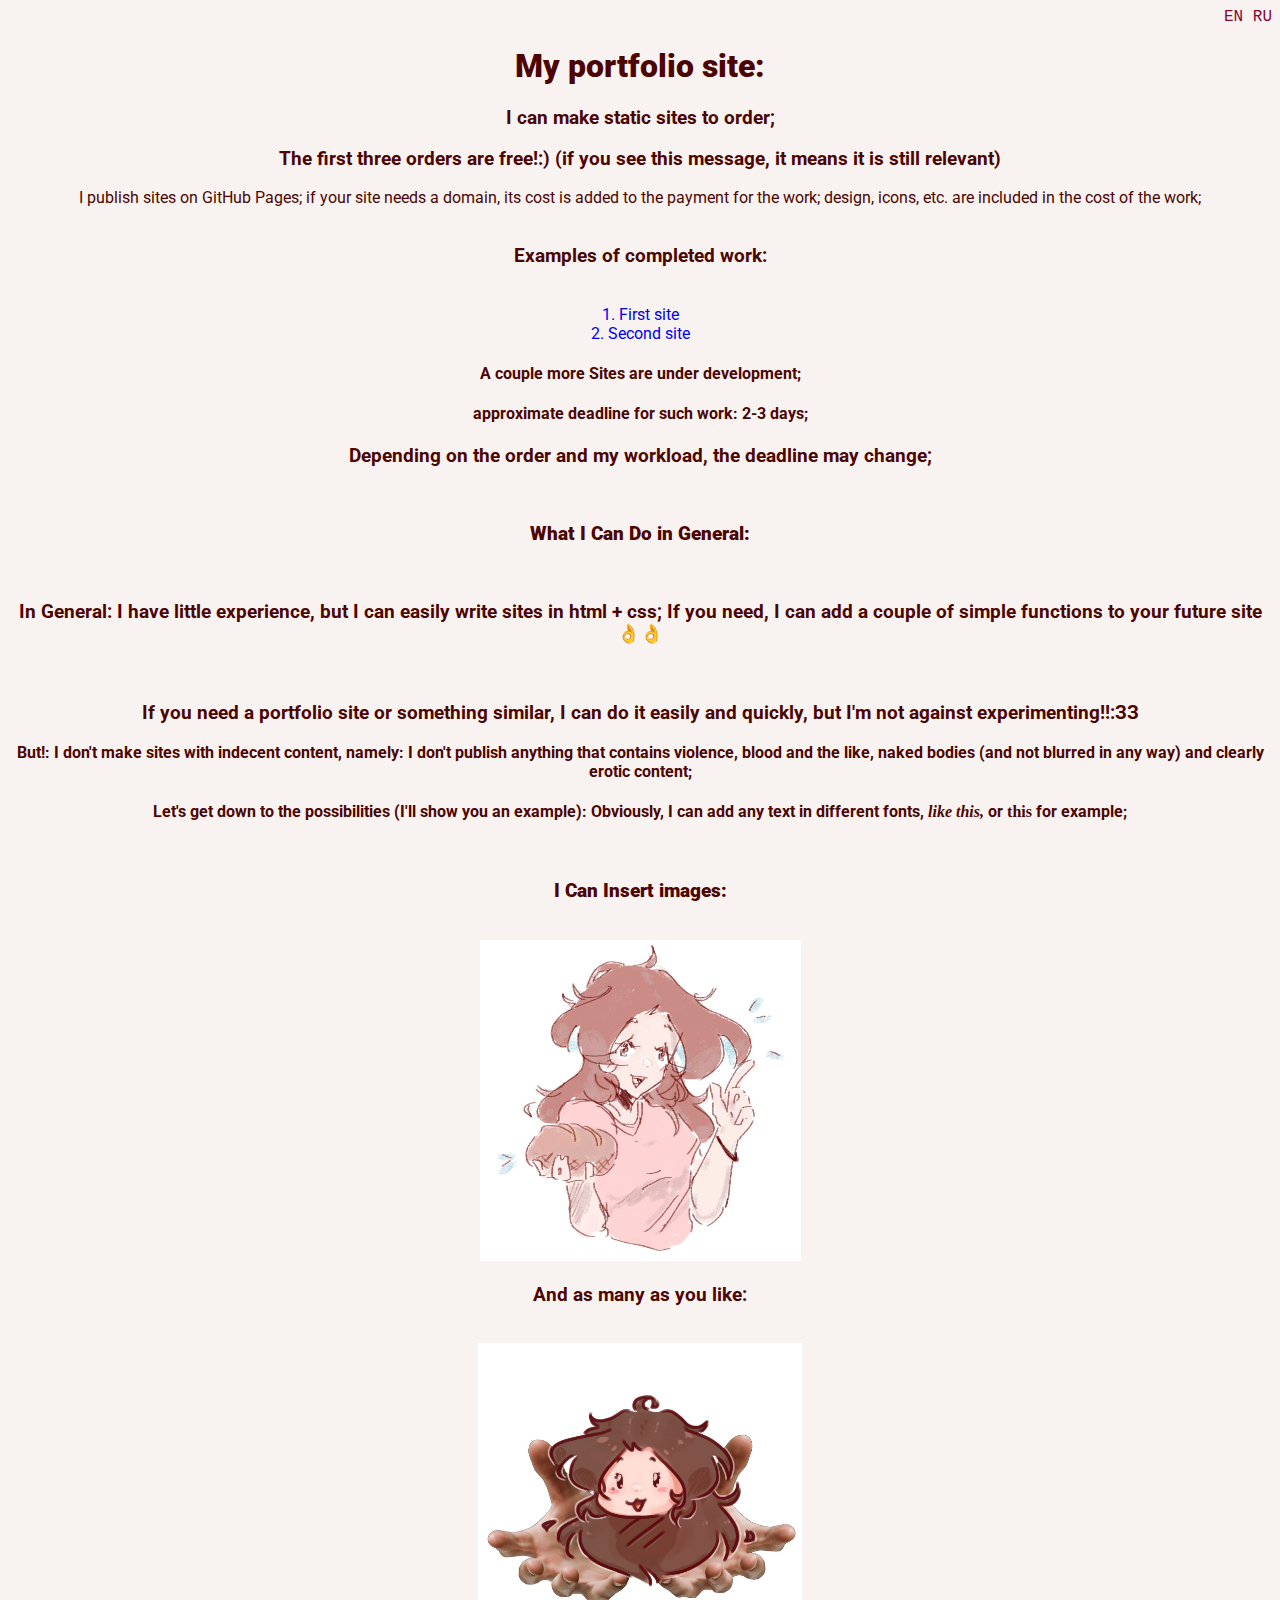
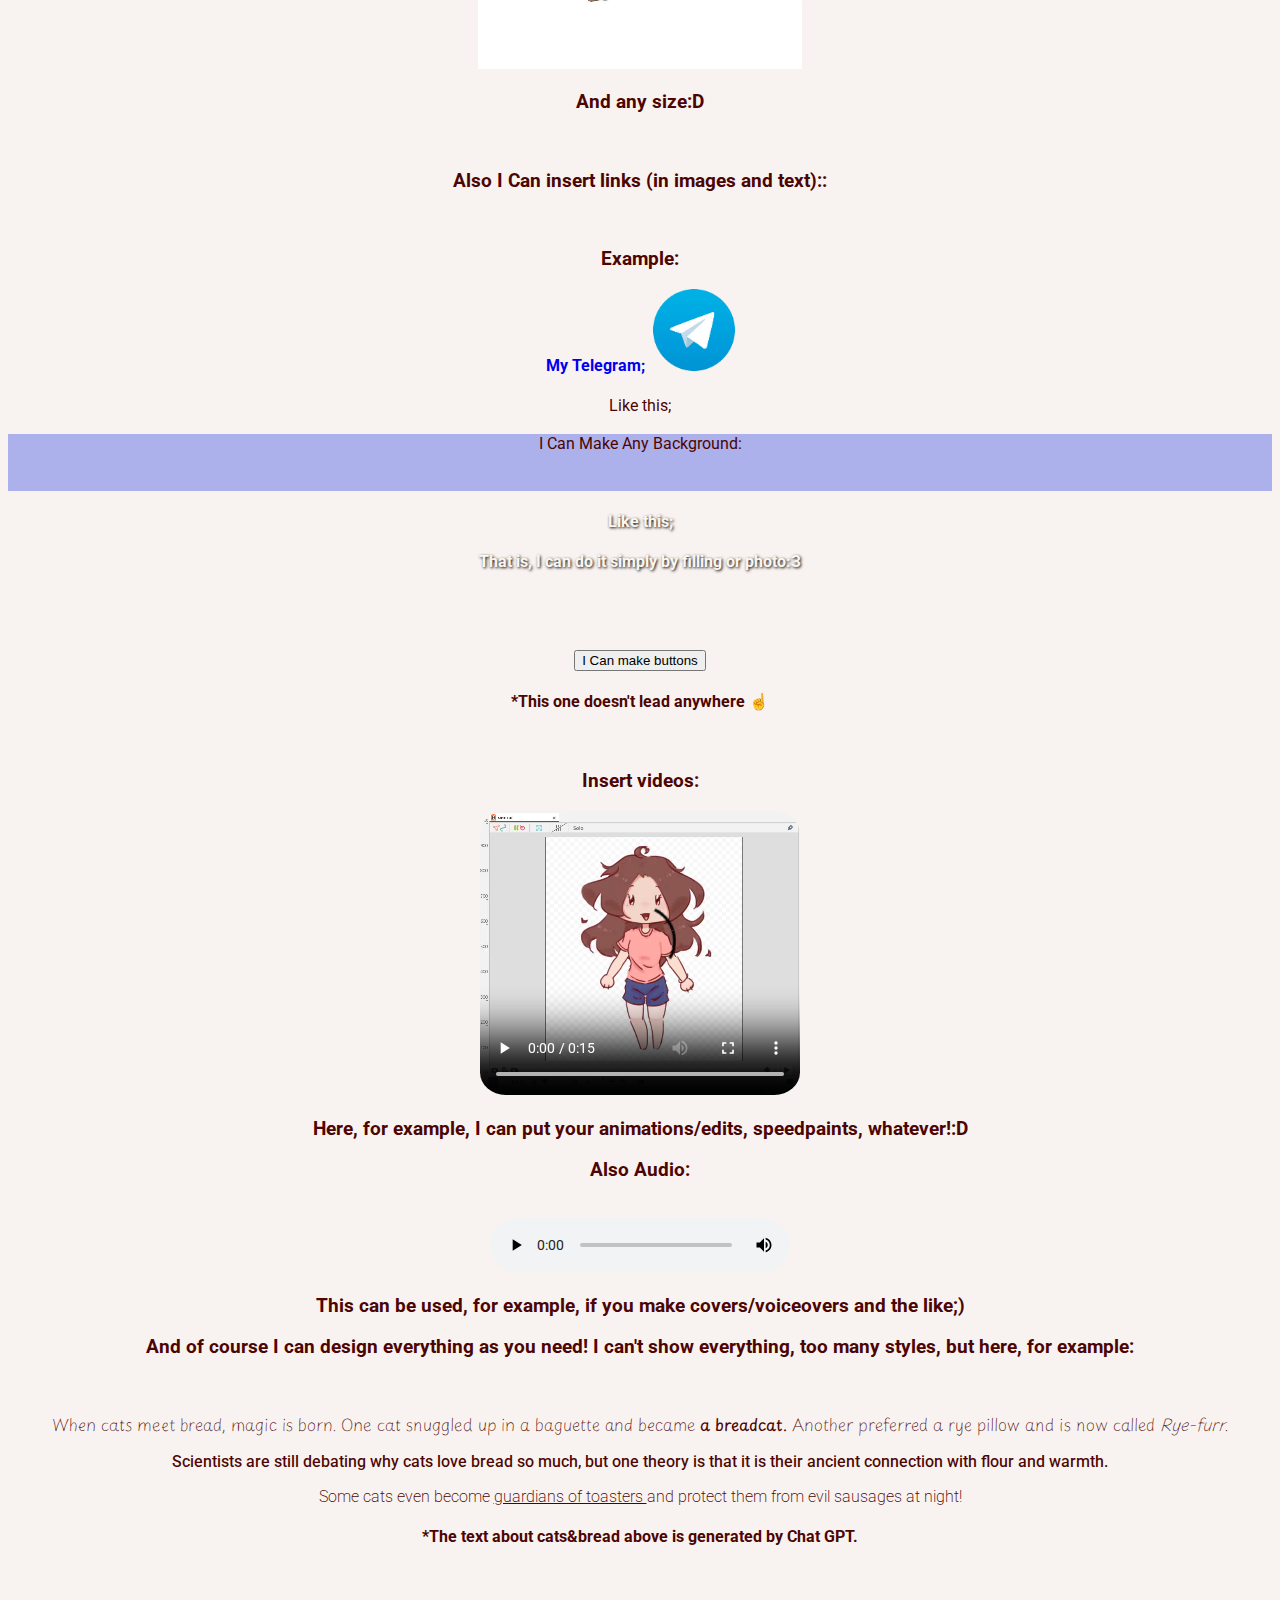
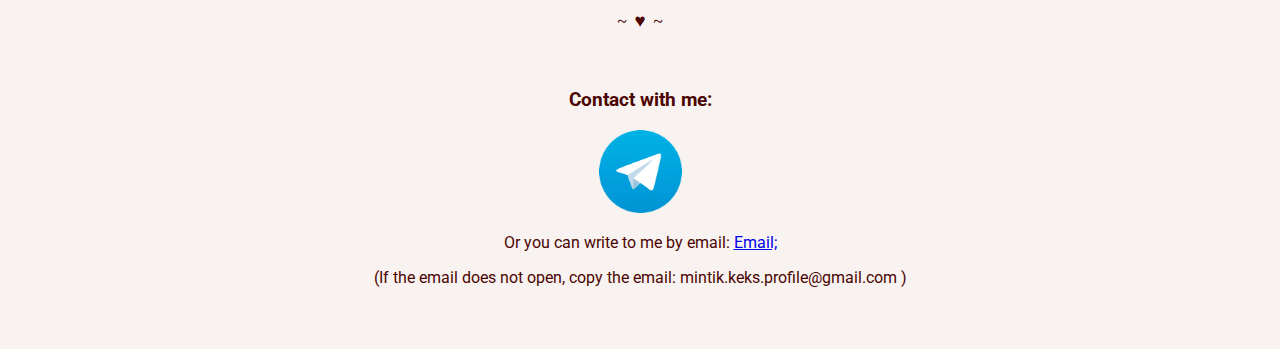
<file: index.html>
<!Doctype html>
<html>


<head>
    <meta charset="utf-8">
    <meta lang="en">
    <meta name="keywords" content="portfolio, портфолио, сайты на заказ">
    <title>Web-sites Portfolio </title>
    <link rel="shortcut icon" href="папкановая(2)/icon.png" type="favicon.png">
    <meta name="viewport" content="width=device-width, initial-scale=1.0">
    <link rel="preconnect" href="https://fonts.googleapis.com">
    <link rel="preconnect" href="https://fonts.gstatic.com" crossorigin>
    <link
        href="https://fonts.googleapis.com/css2?family=Balsamiq+Sans:ital,wght@0,400;0,700;1,400;1,700&family=Bellota:ital,wght@0,300;0,400;0,700;1,300;1,400;1,700&family=Comfortaa:wght@300..700&family=Klee+One&family=Marck+Script&family=Noto+Sans:ital,wght@0,100..900;1,100..900&family=Nunito:ital,wght@0,200..1000;1,200..1000&family=Playpen+Sans:wght@100..800&family=Roboto:ital,wght@0,100..900;1,100..900&family=Shantell+Sans:ital,wght@0,300..800;1,300..800&display=swap"
        rel="stylesheet">
    <link rel="preconnect" href="https://fonts.googleapis.com">
    <link rel="preconnect" href="https://fonts.gstatic.com" crossorigin>
    <link
        href="https://fonts.googleapis.com/css2?family=Balsamiq+Sans:ital,wght@0,400;0,700;1,400;1,700&family=Bellota:ital,wght@0,300;0,400;0,700;1,300;1,400;1,700&family=Comfortaa:wght@300..700&family=Klee+One&family=Marck+Script&family=Noto+Sans:ital,wght@0,100..900;1,100..900&family=Nunito:ital,wght@0,200..1000;1,200..1000&family=Playpen+Sans:wght@100..800&family=Roboto+Mono:ital,wght@0,100..700;1,100..700&family=Roboto:ital,wght@0,100..900;1,100..900&family=Shantell+Sans:ital,wght@0,300..800;1,300..800&display=swap"
        rel="stylesheet">
    <link rel="preconnect" href="https://fonts.googleapis.com">
    <link rel="preconnect" href="https://fonts.gstatic.com" crossorigin>
    <link
        href="https://fonts.googleapis.com/css2?family=Balsamiq+Sans:ital,wght@0,400;0,700;1,400;1,700&family=Bellota:ital,wght@0,300;0,400;0,700;1,300;1,400;1,700&family=Comfortaa:wght@300..700&family=Klee+One&family=LXGW+WenKai+Mono+TC&family=Marck+Script&family=Montserrat+Alternates:ital,wght@0,100;0,200;0,300;0,400;0,500;0,600;0,700;0,800;0,900;1,100;1,200;1,300;1,400;1,500;1,600;1,700;1,800;1,900&family=Noto+Sans:ital,wght@0,100..900;1,100..900&family=Nunito:ital,wght@0,200..1000;1,200..1000&family=Playpen+Sans:wght@100..800&family=Roboto+Mono:ital,wght@0,100..700;1,100..700&family=Roboto:ital,wght@0,100..900;1,100..900&family=Shantell+Sans:ital,wght@0,300..800;1,300..800&display=swap"
        rel="stylesheet">


</head>


<body>
    <div class="Cms2">
        <a class="class12" href="https://mintikkeks.github.io/portfolio-websites-en/"> EN </a>
        <a class="class12" href="https://mintikkeks.github.io/portfolio-websites">RU</a>
    </div>
    <h1> <b> My portfolio site: </b> </h1>
    <h3>I can make static sites to order;</h3>
    <link rel="stylesheet" href="папкановая(2)/styles2.css">
    <h3>The first three orders are free!:) (if you see this message, it means it is still relevant)</h3>
    <h3></h3>I publish sites on GitHub Pages; if your site needs a domain, its cost is added to the payment for the
    work; design, icons, etc. are included in the cost of the work;</h3>
    <br><br>

    <h3> Examples of completed work: </h3>
    <br>
    <a class="classik12" href="https://mintikkeks.github.io/MintikKeks/" target="blank"> 1. First site </a>
    <br>
    <a class="classik12" href="https://mintikkeks.github.io/Mintik_Keks/" target="blank"> 2. Second site </a>
    <br>
    <h4>A couple more Sites are under development;</h4>
    <h4>approximate deadline for such work: 2-3 days;</h4>
    <h3> Depending on the order and my workload, the deadline may change;</h3>
    <br>
    <h3><b> What I Can Do in General: </b></h3>

    <br>
    <h3>In General: I have little experience, but I can easily write sites in html + css; If you need, I can add a
        couple of simple functions to your future site👌👌</h3>
    <br>
    <div>
        <h3>If you need a portfolio site or something similar, I can do it easily and quickly, but I'm not against
            experimenting!!:ЗЗ </h3>
    </div>
    <div><b>But!: I don't make sites with indecent content, namely: I don't publish anything that contains violence,
            blood and the like, naked bodies (and not blurred in any way) and clearly erotic content;</b></div>
    <h4> Let's get down to the possibilities (I'll show you an example): Obviously, I can add any text in different
        fonts,
        <em id="itemid">like this,</em> or <b id="itemid2"> this</b> for example;
    </h4>
    <br>
    <h3><b>I Can Insert images:</b></h3>
    <br>
    <img src="папкановая(2)/21.jpg"  width="321vh">
    <br>
    <h3> And as many as you like: </h3>
    <br>
    <img src="папкановая(2)/31.jpg" width="324vh">
    <h3>And any size:D</h3>

    <br>
    <h3>Also I Can insert links (in images and text)::</h3>
    <br>
    <h3>Example:</h3>
    <div><a id="nowayid" href="https://t.me/Mintik_keks"><b> My Telegram; ㅤㅤㅤ</b></a>
        <a href="https://t.me/Mintik_keks"> <img src="папкановая(2)/1images.png" width="82vh"></a>
    </div>
    <br>
    <div> Like this; </div>
    <br>
    <div class="back">I Can Make Any Background:
        <br><br><br>
    </div>
    <div class="background">
        <h4 class="hh4">Like this;</h4>
        <h4 class="hh4">That is, I can do it simply by filling or photo:З</h4>
    </div>
    <br>
    <br>
    </div>
    <br>
    <button> I Can make buttons </button>
    <h4>*This one doesn't lead anywhere ☝</h4>
    <br>
    <h3> Insert videos:</h3>
    <div> <video controls width="320vh">
            <source src="папкановая(2)/W0Bm.mp4" type="video/mp4">
            .Here`s the video.*
        </video>
    </div>
    <h3> Here, for example, I can put your animations/edits, speedpaints, whatever!:D </h3>
    <h3> Also Audio: </h3>
    <br>
    <audio controls>
        <source src="папкановая(2)/audio28.mp3" type="audio/mpeg">
        Here`s the Audio*
    </audio>
    <h3> This can be used, for example, if you make covers/voiceovers and the like;) </h3>
    <h3>And of course I can design everything as you need! I can't show everything, too many styles, but here, for example:
    </h3>
    <br>
    <p id="pferma1">
        When cats meet bread, magic is born. One cat snuggled up in a baguette and became
        <strong> a breadcat.</strong> Another preferred
        a rye pillow and is now called <em>Rye-furr</em>.
    </p>

    <p id="gferma2">
        Scientists are still debating why cats love bread so much, but one theory is that it is their ancient connection
        with flour and
        </span> warmth.
    </p>

    <p id="dferma3">
        Some cats even become <u> guardians of toasters </u>and protect them from evil sausages at night!
    </p>
    <h4>*The text about cats&bread above is generated by Chat GPT.</h4>
    <br>
    <h3 id="chack"> ~ ♥ ~ </h3>
    <br>
    <h3>Contact with me:</h3>
    <div> <a href="https://t.me/Mintik_keks" target="blank"> <img src="папкановая(2)/1images.png" width="83vh"></a </div>
    <p>Or you can write to me by email:
        <a href="mailto:mintik.keks.profile@gmail.com"> Email; </a>
    </p>
    <p> (If the email does not open, copy the email: mintik.keks.profile@gmail.com ) </p>
    <br>
    <br>

</body>

</html>
</file>
<file: папкановая(2)/styles2.css>
div.Cms2 {
    text-align: right;
    font-family: 'Courier New', Courier, monospace;
}

.class12 {
    text-decoration: none;
    color: rgb(137, 5, 48);
}


#pferma1 {
    font-family: "Playpen Sans", cursive;
    font-optical-sizing: auto;
    font-weight: 138;
    font-style: normal;
}


#gferma2 {
    font-family: "Roboto", sans-serif;
    font-optical-sizing: auto;
    font-weight: 466;
    font-style: normal;
    font-variation-settings:
        "wdth" 100;
}

#dferma3 {
    font-family: "Roboto", sans-serif;
    font-optical-sizing: auto;
    font-weight: 229;
    font-style: normal;
    font-variation-settings:
        "wdth" 100;
}

#chack {
    font-family: "Playpen Sans", cursive;
    font-optical-sizing: auto;
    font-weight: 238;
    font-style: normal;
}

b {
    text-decoration-thickness: 54;
}

div.back {
    background-color: rgb(172, 176, 235);

}

.classik12 {
    text-decoration: none;
}

.classik12:hover {
    color: rgb(117, 12, 65);
}

.classik12:active {
    color: rgb(133, 5, 48);
    transition: 0.1s;
}


body {
    background-color: rgb(248, 243, 240);
    text-align: center;
    font-style: normal;
    font-family: "Roboto", sans-serif;
    font-optical-sizing: auto;
    font-variation-settings: "wdth" 100;
    color: rgb(76, 5, 2);
}

#nowayid {
    text-decoration: none;
    text-align: center;
}

#itemid {
    font-family: Georgia, 'Times New Roman', Times, serif;

}

#itemid2 {
    font-family: 'Cambria, Cochin', Georgia, Times, 'Times New Roman', serif;
}

.background {
    background-image: url("https://media.istockphoto.com/id/475263838/ru/%D1%84%D0%BE%D1%82%D0%BE/%D0%BC%D0%BD%D0%BE%D0%B3%D0%B8%D0%B5-%D0%B8%D0%B7-%D1%85%D0%BB%D0%B5%D0%B1%D0%B0-%D0%B8-%D0%B1%D1%83%D0%BB%D0%BE%D1%87%D0%B5%D0%BA-%D0%B2%D1%8B%D1%81%D1%82%D1%80%D0%B5%D0%BB%D0%B8%D0%BB-%D0%B8%D0%B7-%D0%B2%D1%8B%D1%88%D0%B5.jpg?s=612x612&w=0&k=20&c=mPJjHZyCtvEbOQFfZrdzStVloMEcgy8MTQMX9gVCw8M=");
    background-size: cover;
    width: 100%;
    height: 100%;
    background-position: center;
    background-repeat: no-repeat;
    color: rgb(252, 246, 238);
    text-shadow: 1px 1px 3px black;
}


video {
    border-radius: 8%;
}

audio {
    border-color: white;
    border-radius: 0%;
    color: aliceblue;

}
</file>
